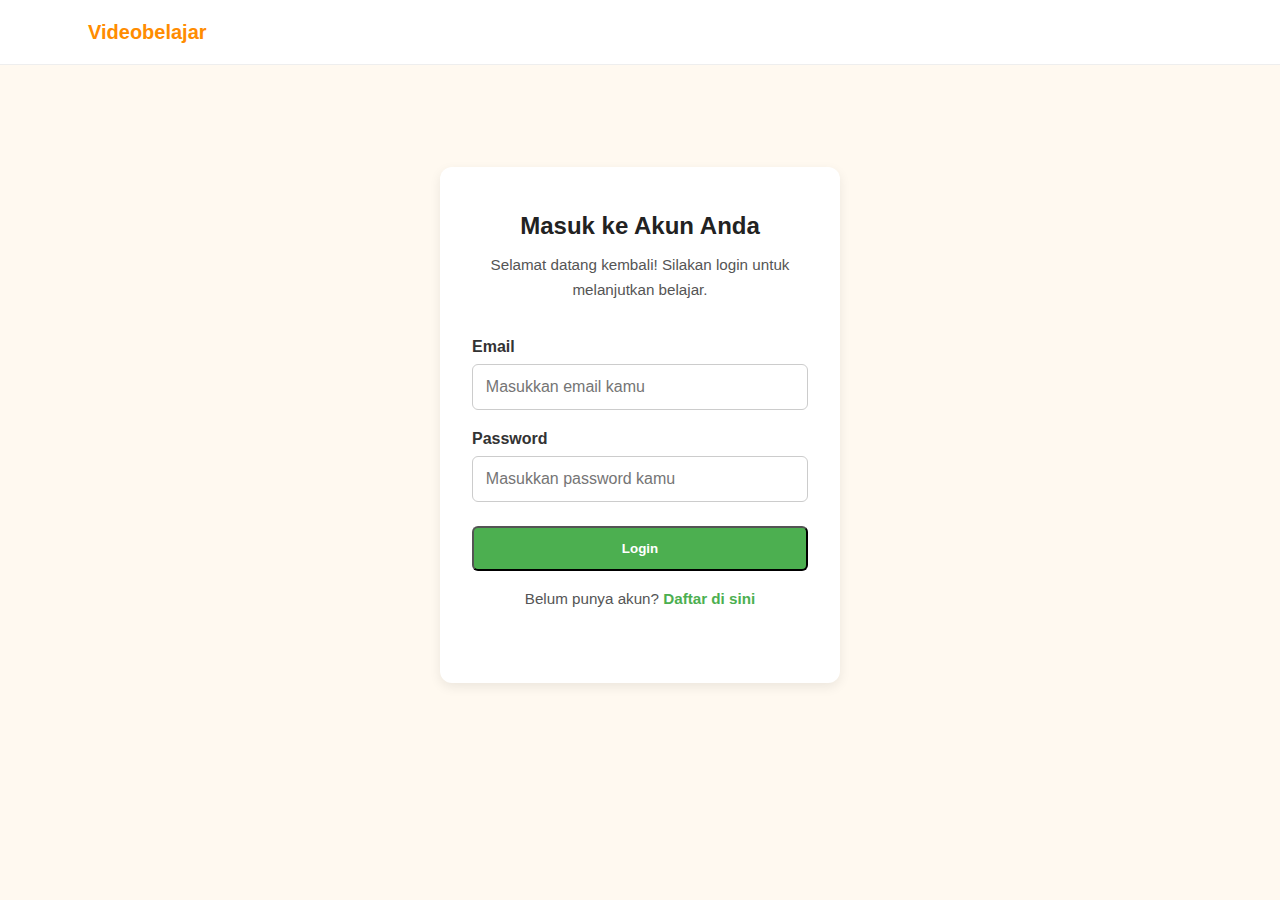
<file: login.html>
<!DOCTYPE html>
<html lang="id">
  <head>
    <meta charset="UTF-8" />
    <meta name="viewport" content="width=device-width, initial-scale=1.0" />
    <title>Login - Videobelajar</title>
    <link rel="stylesheet" href="style.css" />
  </head>
  <body>
    <header class="navbar">
      <div class="container nav-container">
        <div class="nav-left">
          <h1 class="brand-text">Videobelajar</h1>
        </div>
      </div>
    </header>

    <section class="auth-section">
      <div class="auth-container">
        <h2>Masuk ke Akun Anda</h2>
        <p>Selamat datang kembali! Silakan login untuk melanjutkan belajar.</p>

        <form class="auth-form">
          <label>Email</label>
          <input type="email" placeholder="Masukkan email kamu" required />

          <label>Password</label>
          <input
            type="password"
            placeholder="Masukkan password kamu"
            required
          />

          <button type="submit" class="btn-primary full">Login</button>

          <p class="auth-footer">
            Belum punya akun? <a href="register.html">Daftar di sini</a>
          </p>
        </form>
      </div>
    </section>
  </body>
</html>
</file>
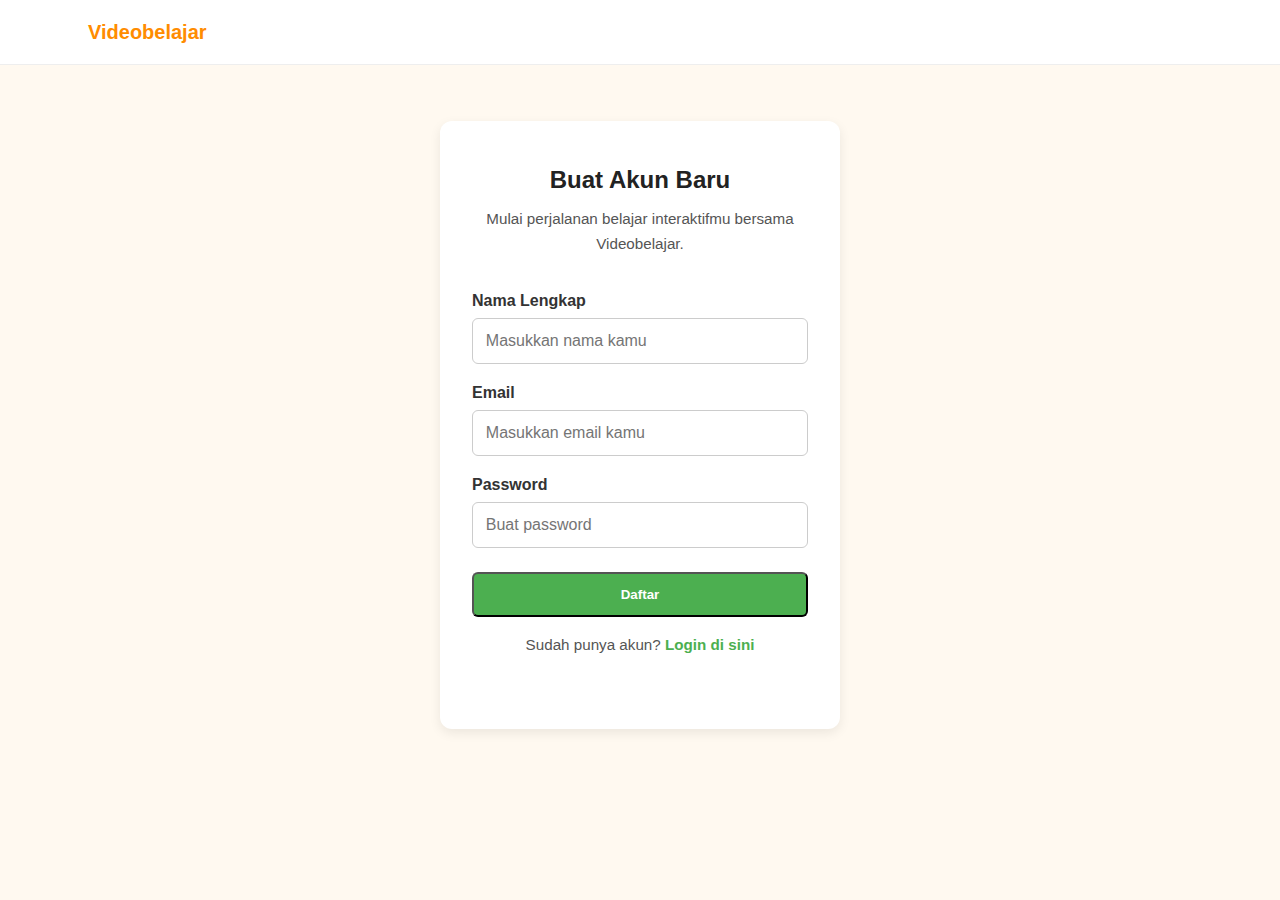
<file: register.html>
<!DOCTYPE html>
<html lang="id">
  <head>
    <meta charset="UTF-8" />
    <meta name="viewport" content="width=device-width, initial-scale=1.0" />
    <title>Daftar - Videobelajar</title>
    <link rel="stylesheet" href="style.css" />
  </head>
  <body>
    <header class="navbar">
      <div class="container nav-container">
        <div class="nav-left">
          <h1 class="brand-text">Videobelajar</h1>
        </div>
      </div>
    </header>

    <section class="auth-section">
      <div class="auth-container">
        <h2>Buat Akun Baru</h2>
        <p>Mulai perjalanan belajar interaktifmu bersama Videobelajar.</p>

        <form class="auth-form">
          <label>Nama Lengkap</label>
          <input type="text" placeholder="Masukkan nama kamu" required />

          <label>Email</label>
          <input type="email" placeholder="Masukkan email kamu" required />

          <label>Password</label>
          <input type="password" placeholder="Buat password" required />

          <button type="submit" class="btn-primary full">Daftar</button>

          <p class="auth-footer">
            Sudah punya akun? <a href="login.html">Login di sini</a>
          </p>
        </form>
      </div>
    </section>
  </body>
</html>
</file>
<file: style.css>
/* ========== GLOBAL ========== */
* {
  box-sizing: border-box;
  margin: 0;
  padding: 0;
}

body {
  font-family: "Segoe UI", sans-serif;
  color: #222;
  background-color: #fff9f0;
  line-height: 1.6;
}

.container {
  width: 90%;
  max-width: 1200px;
  margin: auto;
}

a {
  text-decoration: none;
  color: inherit;
}

h1,
h2,
h3,
h4 {
  font-weight: 700;
}

/* ========== NAVBAR ========== */
.navbar {
  background-color: #fff;
  border-bottom: 1px solid #eee;
  padding: 1rem 0;
}

.nav-container {
  display: flex;
  justify-content: space-between;
  align-items: center;
}

.logo {
  height: 28px;
  margin-right: 1.5rem;
}

.nav-left {
  display: flex;
  align-items: center;
}

.nav-links a {
  margin-right: 1rem;
  font-weight: 500;
  color: #555;
}

.nav-links a.active {
  color: #4caf50;
}

.profile-icon {
  height: 36px;
  width: 36px;
  border-radius: 50%;
  background-color: #ddd;
}

/* ========== HERO ========== */
.hero-section {
  background: url("") center/cover no-repeat;
  background-color: #333;
  color: white;
  text-align: center;
  padding: 5rem 1rem;
  border-radius: 0 0 10px 10px;
}

.hero-content h1 {
  font-size: 2rem;
  margin-bottom: 1rem;
}

.hero-content p {
  max-width: 600px;
  margin: 0 auto 2rem;
  font-size: 1rem;
  opacity: 0.9;
}

.btn-primary {
  background-color: #4caf50;
  color: #fff;
  padding: 0.8rem 1.5rem;
  border-radius: 6px;
  font-weight: 600;
  display: inline-block;
}

/* ========== VIDEO SECTION ========== */
.video-section {
  margin: 4rem 0;
}

.video-section h2 {
  text-align: center;
  margin-bottom: 1.5rem;
}

.category-nav {
  display: flex;
  justify-content: center;
  gap: 1rem;
  margin-bottom: 2rem;
}

.category-nav a {
  padding: 0.4rem 0.8rem;
  border-radius: 4px;
  color: #555;
}

.category-nav a.active {
  background-color: #4caf50;
  color: #fff;
}

.video-grid {
  display: grid;
  grid-template-columns: repeat(auto-fit, minmax(260px, 1fr));
  gap: 1.5rem;
}

/* ========== NEWSLETTER ========== */
.newsletter-section {
  background: #fff;
  margin: 4rem 0;
  padding: 3rem 1rem;
  text-align: center;
  border-radius: 10px;
}

.newsletter-box h3 {
  font-size: 1.5rem;
  margin-bottom: 0.5rem;
}

.newsletter-box p {
  color: #555;
}

.newsletter-form {
  margin-top: 1.5rem;
  display: flex;
  justify-content: center;
  flex-wrap: wrap;
  gap: 0.5rem;
}

.newsletter-form input {
  padding: 0.8rem;
  width: 300px;
  border-radius: 6px;
  border: 1px solid #ccc;
}

/* ========== FOOTER ========== */
.footer {
  background-color: #fff;
  padding: 3rem 1rem 1rem;
}

.footer-grid {
  display: grid;
  grid-template-columns: repeat(auto-fit, minmax(220px, 1fr));
  gap: 2rem;
  margin-bottom: 2rem;
}

.footer-column h4 {
  margin-bottom: 0.5rem;
}

.footer-column ul {
  list-style: none;
}

.footer-column ul li {
  margin: 0.3rem 0;
}

.footer-bottom {
  border-top: 1px solid #eee;
  text-align: center;
  padding-top: 1rem;
  font-size: 0.9rem;
  color: #555;
}

/* ========== NAVBAR ========== */
.navbar {
  width: 100%;
  background: #fff;
  border-bottom: 1px solid #eee;
  padding: 1rem 0;
  position: sticky;
  top: 0;
  z-index: 100;
}

.nav-container {
  display: flex;
  justify-content: space-between;
  align-items: center;
  max-width: 1200px;
  margin: 0 auto;
  padding: 0 1.5rem;
}

.brand {
  display: flex;
  align-items: center;
  gap: 0.5rem;
  text-decoration: none;
}

.logo {
  width: 32px;
  height: 32px;
  object-fit: contain;
}

.brand-text {
  font-size: 1.25rem;
  font-weight: 700;
  color: #ff8c00;
}

.nav-right ul {
  list-style: none;
  display: flex;
  align-items: center;
  gap: 1.25rem;
  margin: 0;
  padding: 0;
}

.nav-right a {
  text-decoration: none;
  font-weight: 500;
  color: #333;
  transition: color 0.3s;
}

.nav-right a:hover {
  color: #4caf50;
}

.nav-right a.active {
  color: #4caf50;
}

.btn-primary.small {
  padding: 0.4rem 0.9rem;
  border-radius: 6px;
  background-color: #4caf50;
  color: #fff !important;
  font-size: 0.9rem;
  font-weight: 600;
}

.btn-primary.small:hover {
  background-color: #43a047;
}

/* ========== RESPONSIVE ========== */
@media (max-width: 768px) {
  .nav-links {
    display: none;
  }
  .hero-content h1 {
    font-size: 1.6rem;
  }
  .newsletter-form {
    flex-direction: column;
  }
  .newsletter-form input {
    width: 100%;
  }
}

/* ========== AUTH (Login & Register) ========== */
.auth-section {
  display: flex;
  justify-content: center;
  align-items: center;
  min-height: 80vh;
  background-color: #fff9f0;
}

.auth-container {
  background: #fff;
  padding: 2.5rem 2rem;
  border-radius: 12px;
  width: 100%;
  max-width: 400px;
  box-shadow: 0 4px 12px rgba(0, 0, 0, 0.08);
  text-align: center;
}

.auth-container h2 {
  margin-bottom: 0.5rem;
  color: #222;
}

.auth-container p {
  color: #555;
  margin-bottom: 2rem;
  font-size: 0.95rem;
}

.auth-form {
  text-align: left;
}

.auth-form label {
  font-weight: 600;
  display: block;
  margin-bottom: 0.3rem;
  color: #333;
}

.auth-form input {
  width: 100%;
  padding: 0.8rem;
  border-radius: 6px;
  border: 1px solid #ccc;
  margin-bottom: 1rem;
  font-size: 1rem;
}

.auth-form input:focus {
  border-color: #4caf50;
  outline: none;
}

.btn-primary.full {
  width: 100%;
  text-align: center;
  margin-top: 0.5rem;
}

.auth-footer {
  text-align: center;
  margin-top: 1rem;
  color: #555;
}

.auth-footer a {
  color: #4caf50;
  font-weight: 600;
}

@media (max-width: 768px) {
  .nav-container {
    flex-direction: column;
    align-items: flex-start;
  }

  .nav-right ul {
    flex-direction: column;
    width: 100%;
    margin-top: 0.75rem;
    border-top: 1px solid #eee;
    padding-top: 0.5rem;
  }

  .nav-right li {
    width: 100%;
  }

  .nav-right a {
    display: block;
    padding: 0.5rem 0;
  }
}
</file>
